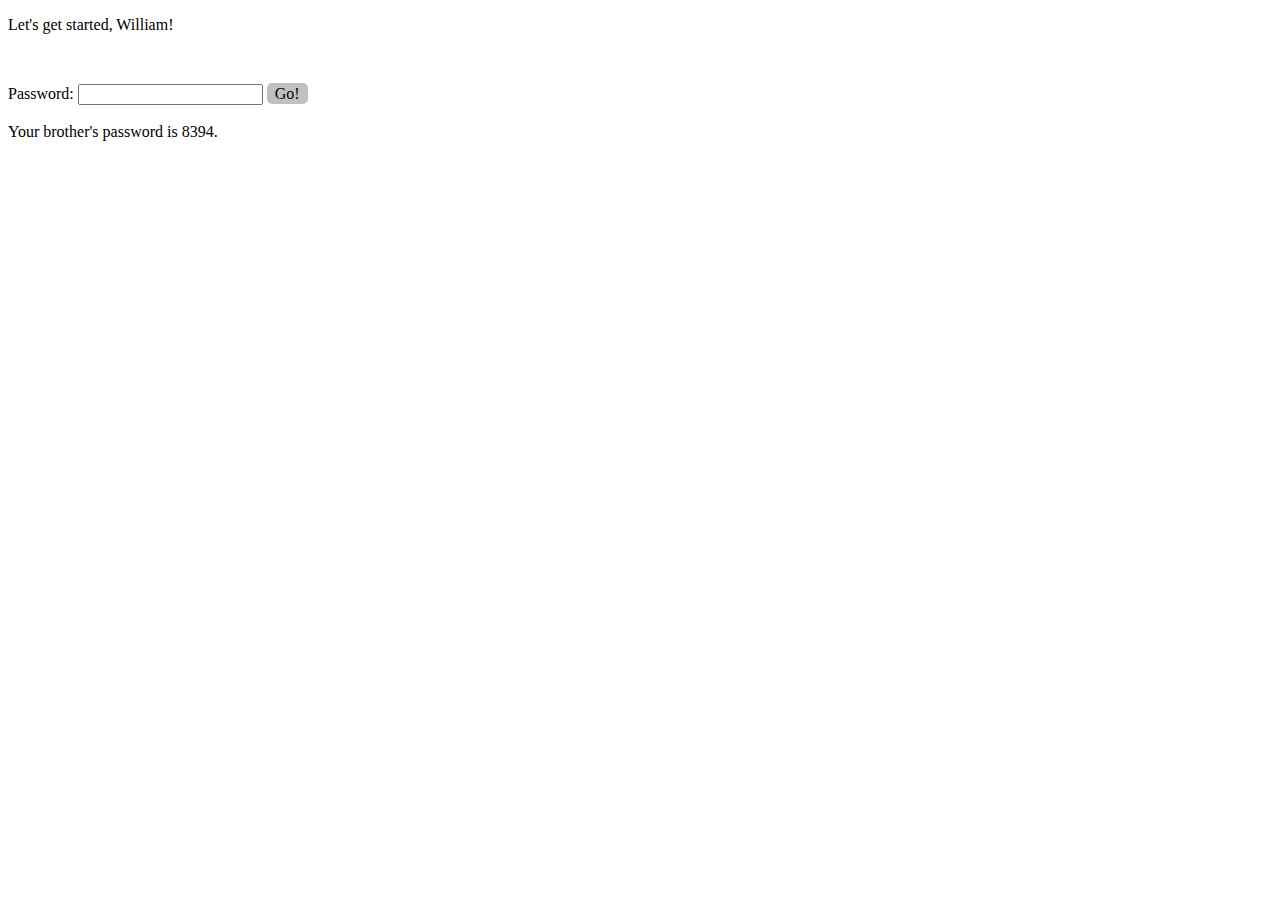
<file: index.html>
<!DOCTYPE html>
<html>
	<head>
		<title>William</title>
		<link rel='stylesheet' type='text/css' href='stylesheet.css'/>
		<script src="https://ajax.googleapis.com/ajax/libs/jquery/3.1.1/jquery.min.js"></script>
		<script type='text/javascript' src='indexscript.js'></script>
	</head>
	<body>
		<div class='messages'>
			<p id='mainmessage'>Let's get started, William!</p>
			<p id='prompt'>&nbsp;</p>
		</div>
		Password: <input type='text' name='maininput'/>
		<div class='button' id='mainbutton'>Go!</div>
		<br/>
		<br/>
		Your brother's password is 8394.
	</body>
</html>
</file>
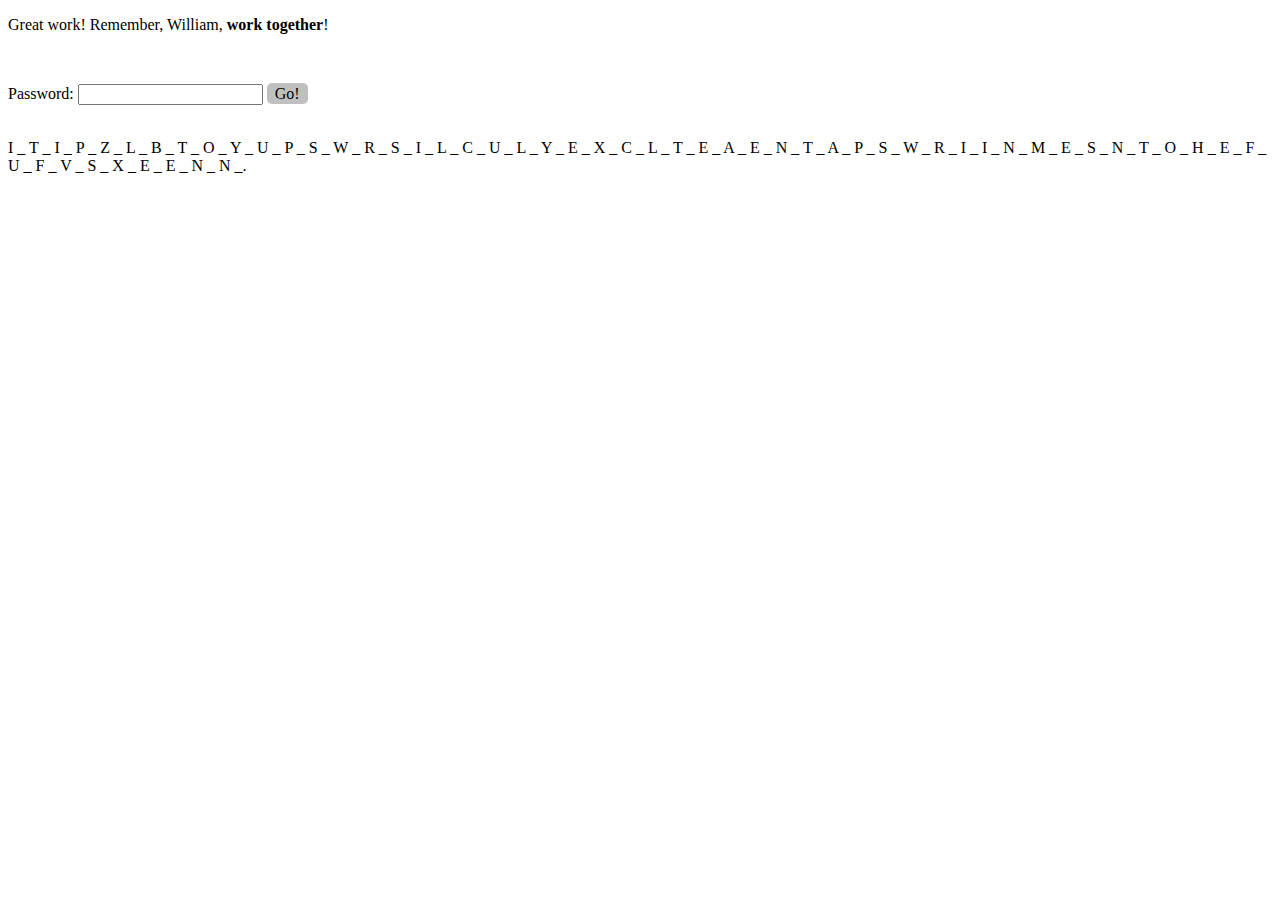
<file: cinco.html>
<!DOCTYPE html>
<html>
	<head>
		<title>Puzzle 5</title>
		<link rel='stylesheet' type='text/css' href='stylesheet.css'/>
		<script src="https://ajax.googleapis.com/ajax/libs/jquery/3.1.1/jquery.min.js"></script>
		<script type='text/javascript' src='puz5script.js'></script>
	</head>
	<body>
		<div class='messages'>
			<p id='mainmessage'>Great work! Remember, William, <b>work together</b>!</p>
			<p id='prompt'>&nbsp;</p>
		</div>
		Password: <input type='text' name='maininput'/>
		<div class='button' id='mainbutton'>Go!</div>
		<br/>
		<br/>
		<p>I _ T _ I _ P _ Z _ L _ B _ T _ O _ Y _ U _ P _ S _ W _ R _ S _ I _ L _ C _ U _ L _ Y _ E _ X _ C _ L _ T _ E _ A _ E _ N _ T _ A _ P _ S _ W _ R _ I _ I _ N _ M _ E _ S _ N _ T _ O _ H _ E _ F _ U _ F _ V _ S _ X _ E _ E _ N _ N _.</p>
	</body>
</html>
</file>
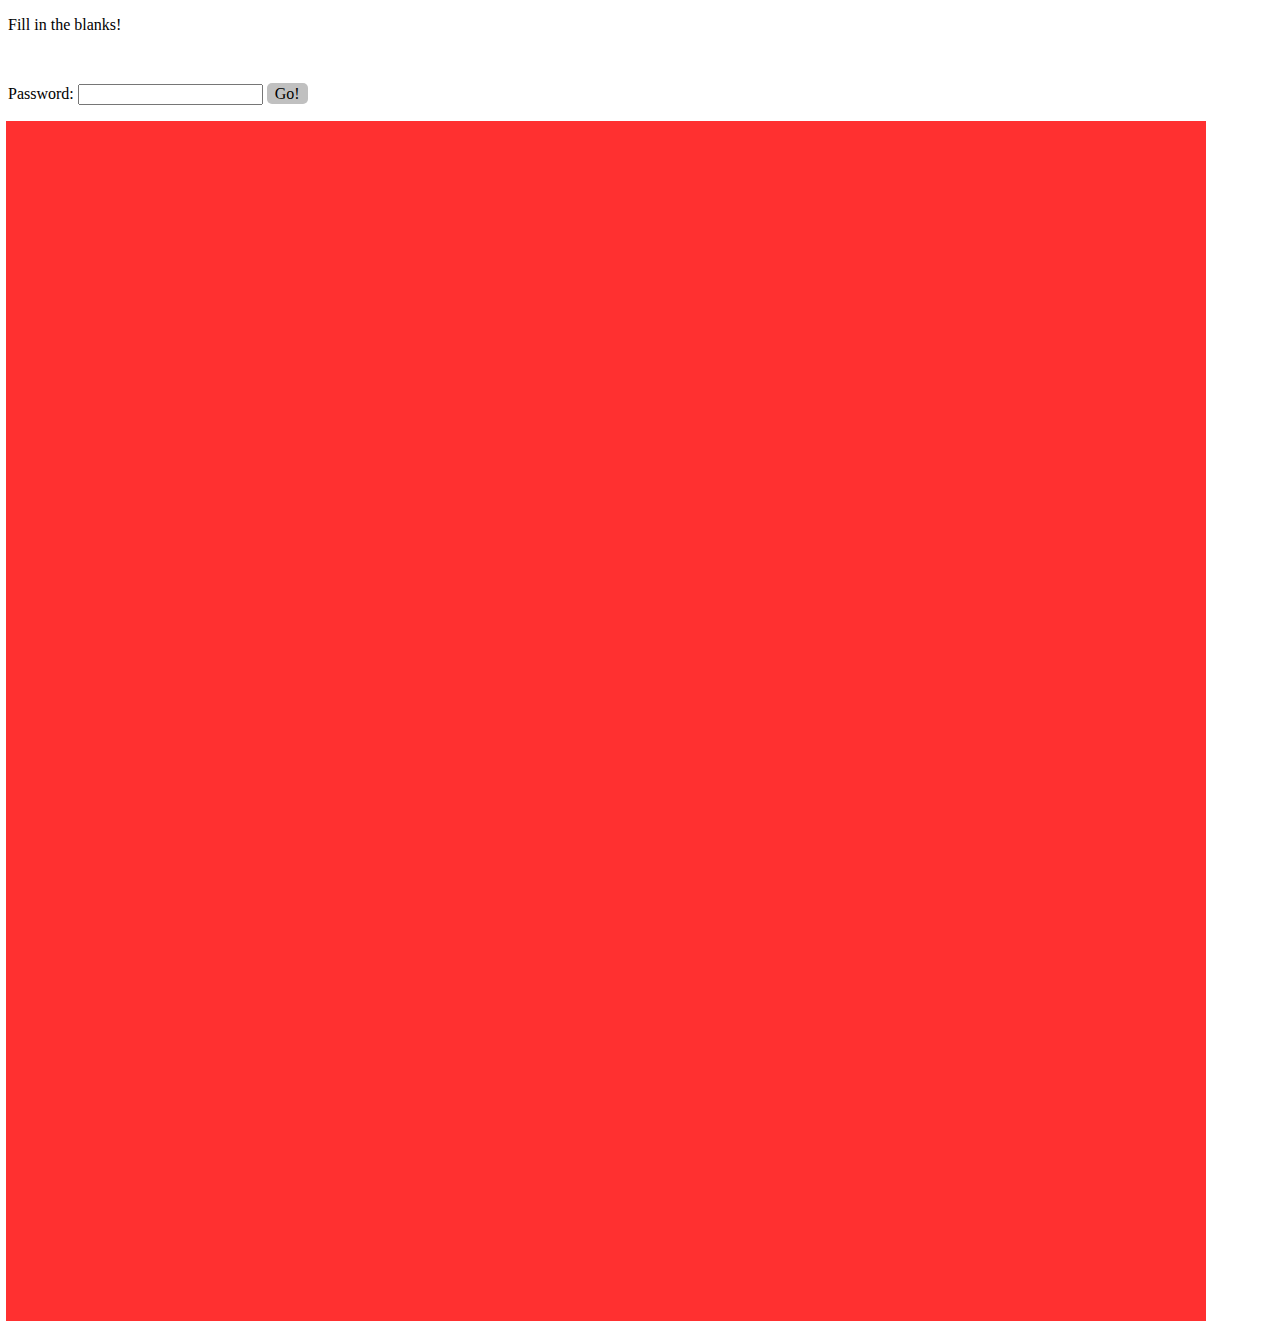
<file: fourthpuz.html>
<!DOCTYPE html>
<html>
	<head>
		<title>Puzzle 5</title>
		<link rel='stylesheet' type='text/css' href='stylesheet.css'/>
		<script src="https://ajax.googleapis.com/ajax/libs/jquery/3.1.1/jquery.min.js"></script>
		<script type='text/javascript' src='puz4script.js'></script>
	</head>
	<body>
		<div class='messages'>
			<p id='mainmessage'>Fill in the blanks!</p>
			<p id='prompt'>&nbsp;</p>
		</div>
		Password: <input type='text' name='maininput'/>
		<div class='button' id='mainbutton'>Go!</div>
		<br/>
		<br/>
		<div class='tile'></div>
		<div class='tile'></div>
		<div class='tile'></div>
		<div class='tile'></div>
		<div class='tile'></div>
		<div class='tile'></div>
		<div class='tile'></div>
		<div class='tile'></div>
		<div class='tile'></div>
		<div class='tile'></div>
		
		<div class='tile'></div>
		<div class='tile'></div>
		<div class='tile'></div>
		<div class='tile'></div>
		<div class='tile'></div>
		<div class='tile'></div>
		<div class='tile'></div>
		<div class='tile'></div>
		<div class='tile'></div>
		<div class='tile'></div>
		
		<div class='tile'></div>
		<div class='tile'></div>
		<div class='tile'></div>
		<div class='tile'></div>
		<div class='tile'></div>
		<div class='tile'></div>
		<div class='tile'></div>
		<div class='tile'></div>
		<div class='tile'></div>
		<div class='tile'></div>
		
		<div class='tile'></div>
		<div class='tile'></div>
		<div class='tile'></div>
		<div class='tile'></div>
		<div class='tile'><span id=tiletext>Your password is ___332.<br/>Your brother's password is 10092_____.</span></div>
		<div class='tile'></div>
		<div class='tile'></div>
		<div class='tile'></div>
		<div class='tile'></div>
		<div class='tile'></div>
		
		<div class='tile'></div>
		<div class='tile'></div>
		<div class='tile'></div>
		<div class='tile'></div>
		<div class='tile'></div>
		<div class='tile'></div>
		<div class='tile'></div>
		<div class='tile'></div>
		<div class='tile'></div>
		<div class='tile'></div>
		
		<div class='tile'></div>
		<div class='tile'></div>
		<div class='tile'></div>
		<div class='tile'></div>
		<div class='tile'></div>
		<div class='tile'></div>
		<div class='tile'></div>
		<div class='tile'></div>
		<div class='tile'></div>
		<div class='tile'></div>
		
		<div class='tile'></div>
		<div class='tile'></div>
		<div class='tile'></div>
		<div class='tile'></div>
		<div class='tile'></div>
		<div class='tile'></div>
		<div class='tile'></div>
		<div class='tile'></div>
		<div class='tile'></div>
		<div class='tile'></div>
		
		<div class='tile'></div>
		<div class='tile'></div>
		<div class='tile'></div>
		<div class='tile'></div>
		<div class='tile'></div>
		<div class='tile'></div>
		<div class='tile'></div>
		<div class='tile'></div>
		<div class='tile'></div>
		<div class='tile'></div>
		
		<div class='tile'></div>
		<div class='tile'></div>
		<div class='tile'></div>
		<div class='tile'></div>
		<div class='tile'></div>
		<div class='tile'></div>
		<div class='tile'></div>
		<div class='tile'></div>
		<div class='tile'></div>
		<div class='tile'></div>
		
		<div class='tile'></div>
		<div class='tile'></div>
		<div class='tile'></div>
		<div class='tile'></div>
		<div class='tile'></div>
		<div class='tile'></div>
		<div class='tile'></div>
		<div class='tile'></div>
		<div class='tile'></div>
		<div class='tile'></div>
		
	</body>
</html>
</file>
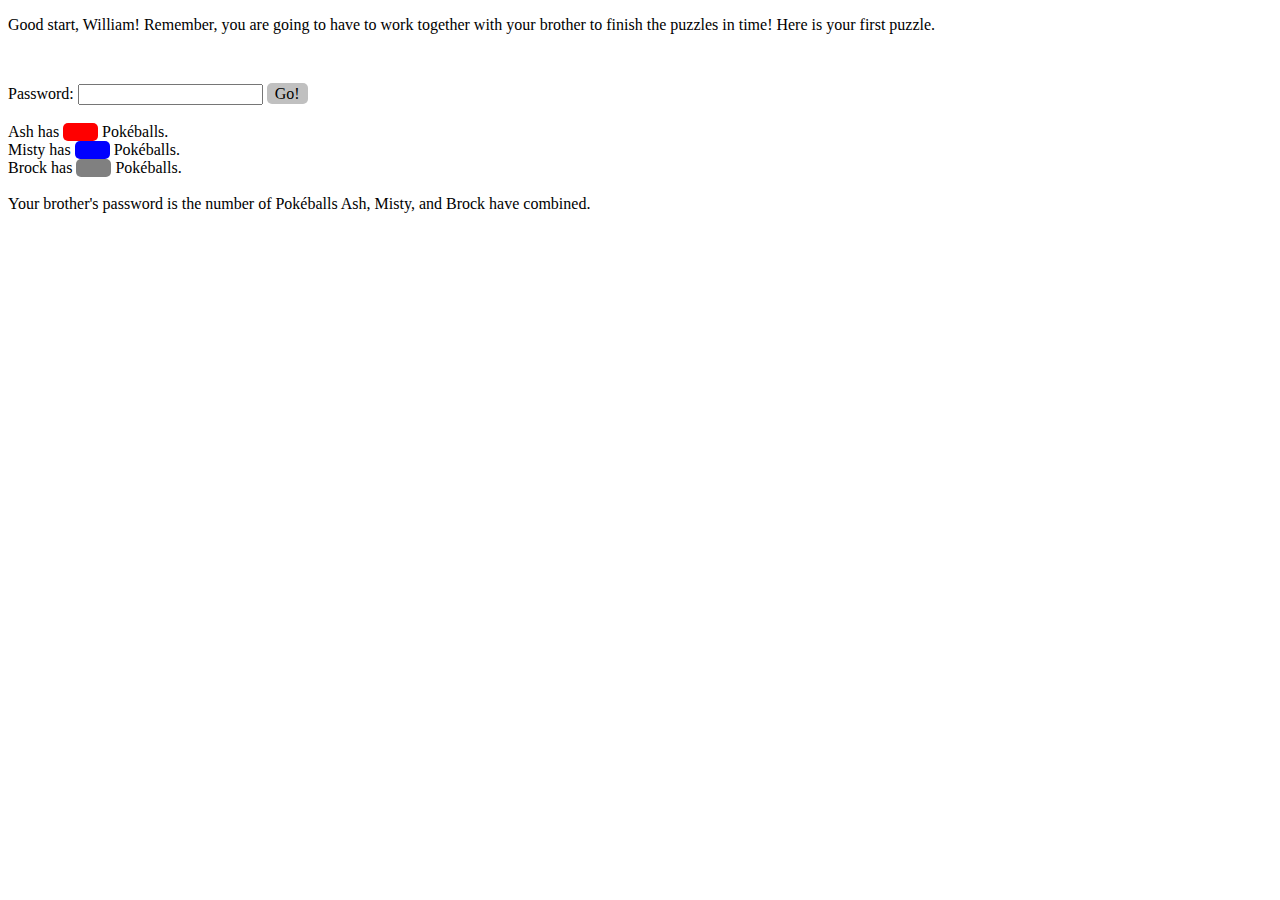
<file: puz1.html>
<!DOCTYPE html>
<html>
	<head>
		<title>Puzzle 1</title>
		<link rel='stylesheet' type='text/css' href='stylesheet.css'/>
		<script src="https://ajax.googleapis.com/ajax/libs/jquery/3.1.1/jquery.min.js"></script>
		<script type='text/javascript' src='puz1script.js'></script>
	</head>
	<body>
		<div class='messages'>
			<p id='mainmessage'>Good start, William! Remember, you are going to have to work together with your brother to finish the puzzles in time! Here is your first puzzle.</p>
			<p id='prompt'>&nbsp;</p>
		</div>
		Password: <input type='text' name='maininput'/>
		<div class='button' id='mainbutton'>Go!</div>
		<br/>
		<br/>
		<div class='puzzle' id='puz1'>
			Ash has <div class='cover' id='ash'>&nbsp;</div> Pok&#233;balls. <br/>
			Misty has <div class='cover' id='misty'>&nbsp;</div> Pok&#233;balls. <br/>
			Brock has <div class='cover' id='brock'>&nbsp;</div> Pok&#233;balls. <br/><br/>
			Your brother's password is the number of Pok&#233;balls Ash, Misty, and Brock have combined.<br/>
		</div>
	</body>
</html>
</file>
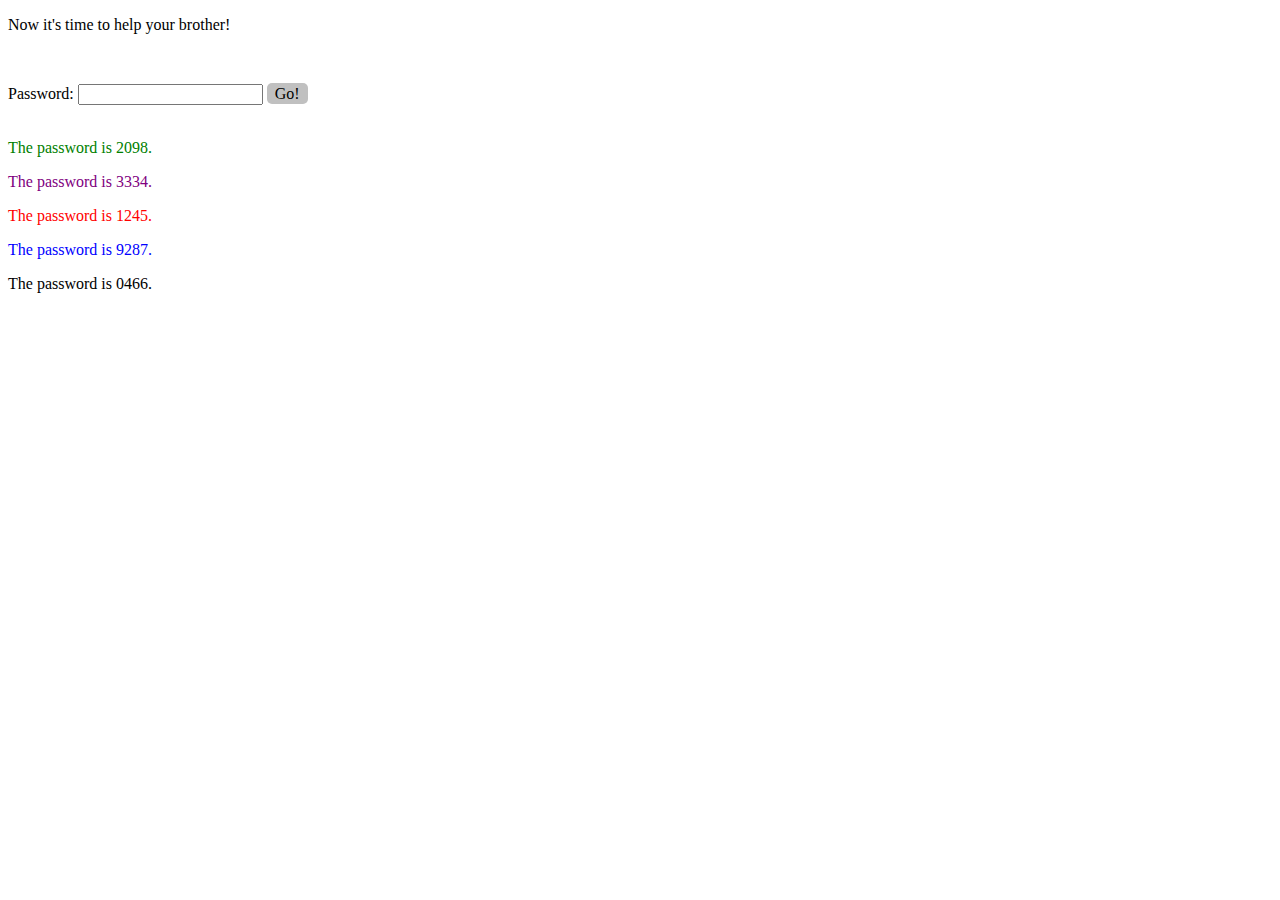
<file: puz2.html>
<!DOCTYPE html>
<html>
	<head>
		<title>Puzzle 2</title>
		<link rel='stylesheet' type='text/css' href='stylesheet.css'/>
		<script src="https://ajax.googleapis.com/ajax/libs/jquery/3.1.1/jquery.min.js"></script>
		<script type='text/javascript' src='puz2script.js'></script>
	</head>
	<body>
		<div class='messages'>
			<p id='mainmessage'>Now it's time to help your brother!</p>
			<p id='prompt'>&nbsp;</p>
		</div>
		Password: <input type='text' name='maininput'/>
		<div class='button' id='mainbutton'>Go!</div>
		<br/>
		<br/>
			<p id='greenhint'>The password is 2098.</p>
			<p id='purplehint'>The password is 3334.</p>
			<p id='redhint'>The password is 1245.</p>
			<p id='bluehint'>The password is 9287.</p>
			<p id='blackhint'>The password is 0466.</p>
	</body>
</html>
</file>
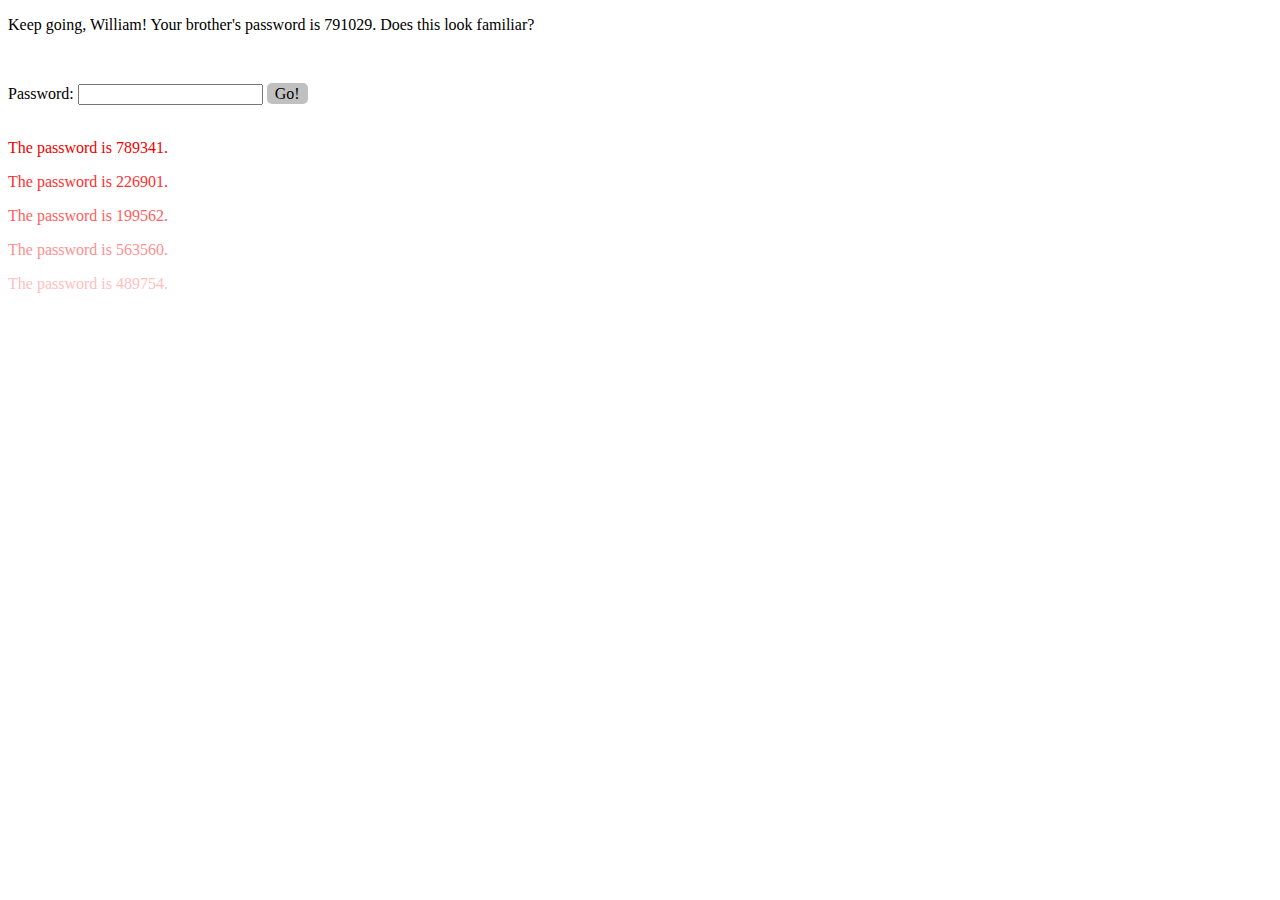
<file: puz3.html>
<!DOCTYPE html>
<html>
	<head>
		<title>Puzzle 3</title>
		<link rel='stylesheet' type='text/css' href='stylesheet.css'/>
		<script src="https://ajax.googleapis.com/ajax/libs/jquery/3.1.1/jquery.min.js"></script>
		<script type='text/javascript' src='puz3script.js'></script>
	</head>
	<body>
		<div class='messages'>
			<p id='mainmessage'>Keep going, William! Your brother's password is 791029. Does this look familiar?</p>
			<p id='prompt'>&nbsp;</p>
		</div>
		Password: <input type='text' name='maininput'/>
		<div class='button' id='mainbutton'>Go!</div>
		<br/>
		<br/>
			<p id='ff0000hint'>The password is 789341.</p>
			<p id='ff3030hint'>The password is 226901.</p>
			<p id='ff6060hint'>The password is 199562.</p>
			<p id='ff9090hint'>The password is 563560.</p>
			<p id='ffc0c0hint'>The password is 489754.</p>
	</body>
</html>
</file>
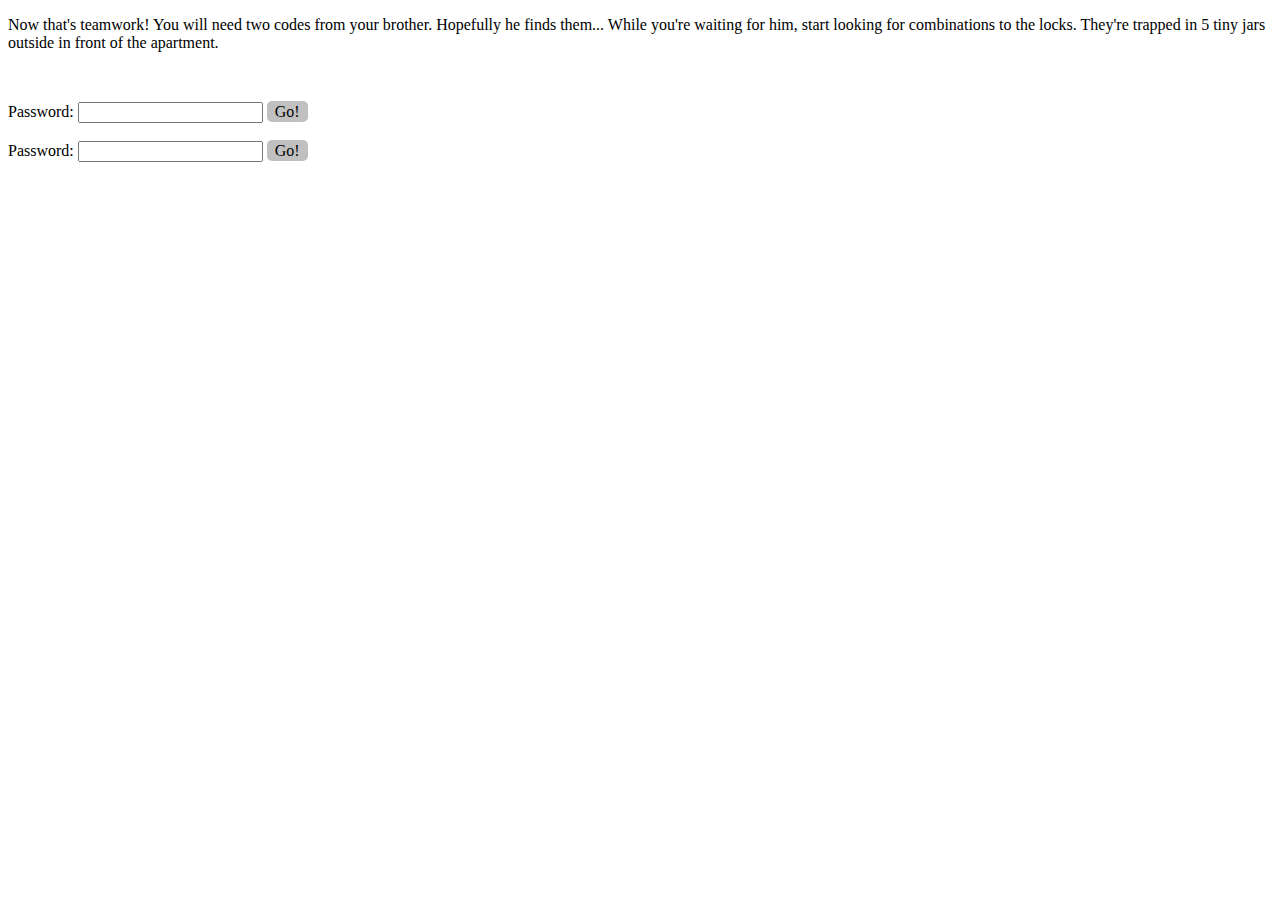
<file: puzthesixth.html>
<!DOCTYPE html>
<html>
	<head>
		<title>Puzzle 6</title>
		<link rel='stylesheet' type='text/css' href='stylesheet.css'/>
		<script src="https://ajax.googleapis.com/ajax/libs/jquery/3.1.1/jquery.min.js"></script>
		<script type='text/javascript' src='puz6script.js'></script>
	</head>
	<body>
		<div class='messages'>
			<p id='mainmessage'>Now that's teamwork! You will need two codes from your brother. Hopefully he finds them... While you're waiting for him, start looking for combinations to the locks. They're trapped in 5 tiny jars outside in front of the apartment.</p>
			<p id='prompt'>&nbsp;</p>
		</div>
		Password: <input type='text' name='maininput1'/>
		<div class='button' id='mainbutton1'>Go!</div>
		<br/>
		<br/>
		Password: <input type='text' name='maininput2'/>
		<div class='button' id='mainbutton2'>Go!</div>
		<br/>
		<br/>
		<p></p>
	</body>
</html>
</file>
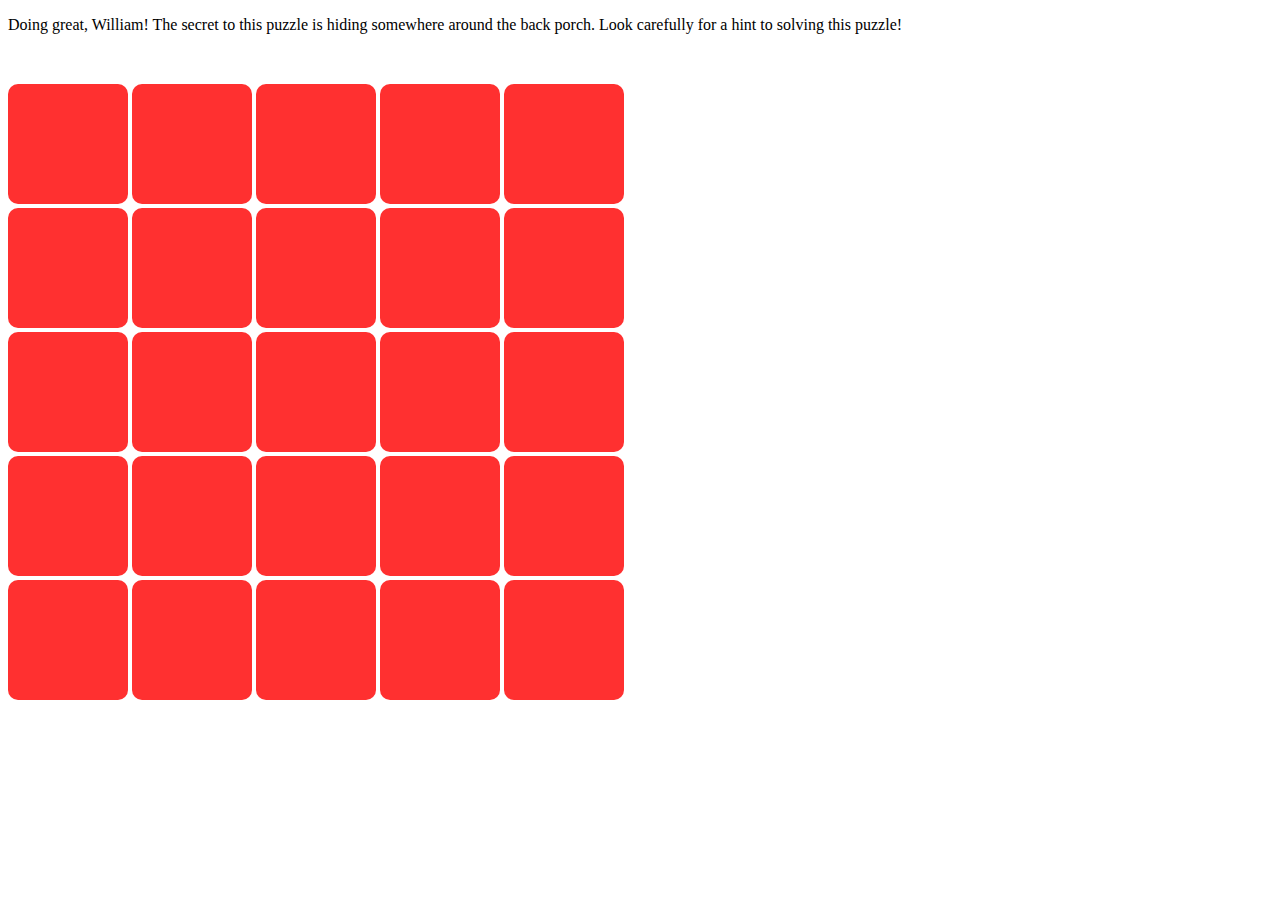
<file: puzzleacht.html>
<!DOCTYPE html>
<html>
	<head>
		<title>Puzzle 8</title>
		<link rel='stylesheet' type='text/css' href='stylesheet.css'/>
		<script src="https://ajax.googleapis.com/ajax/libs/jquery/3.1.1/jquery.min.js"></script>
		<script type='text/javascript' src='puz8script.js'></script>
	</head>
	<body>
		<div class='messages'>
			<p id='mainmessage'>Doing great, William! The secret to this puzzle is hiding somewhere around the back porch. Look carefully for a hint to solving this puzzle!</p>
			<p id='prompt'>&nbsp;</p>
		<div class='roundtile' id='tile1'></div>
		<div class='roundtile' id='tile2'></div>
		<div class='roundtile' id='tile3'></div>
		<div class='roundtile' id='tile4'></div>
		<div class='roundtile' id='tile5'></div>
		
		<br/>
		
		<div class='roundtile' id='tile6'></div>
		<div class='roundtile' id='tile7'></div>
		<div class='roundtile' id='tile8'></div>
		<div class='roundtile' id='tile9'></div>
		<div class='roundtile' id='tile10'></div>
		
		<br/>
		
		<div class='roundtile' id='tile11'></div>
		<div class='roundtile' id='tile12'></div>
		<div class='roundtile' id='tile13'></div>
		<div class='roundtile' id='tile14'></div>
		<div class='roundtile' id='tile15'></div>
		
		<br/>
		
		<div class='roundtile' id='tile16'></div>
		<div class='roundtile' id='tile17'></div>
		<div class='roundtile' id='tile18'></div>
		<div class='roundtile' id='tile19'></div>
		<div class='roundtile' id='tile20'></div>
		
		<br/>
		
		<div class='roundtile' id='tile21'></div>
		<div class='roundtile' id='tile22'></div>
		<div class='roundtile' id='tile23'></div>
		<div class='roundtile' id='tile24'></div>
		<div class='roundtile' id='tile25'></div>
	</body>
</html>
</file>
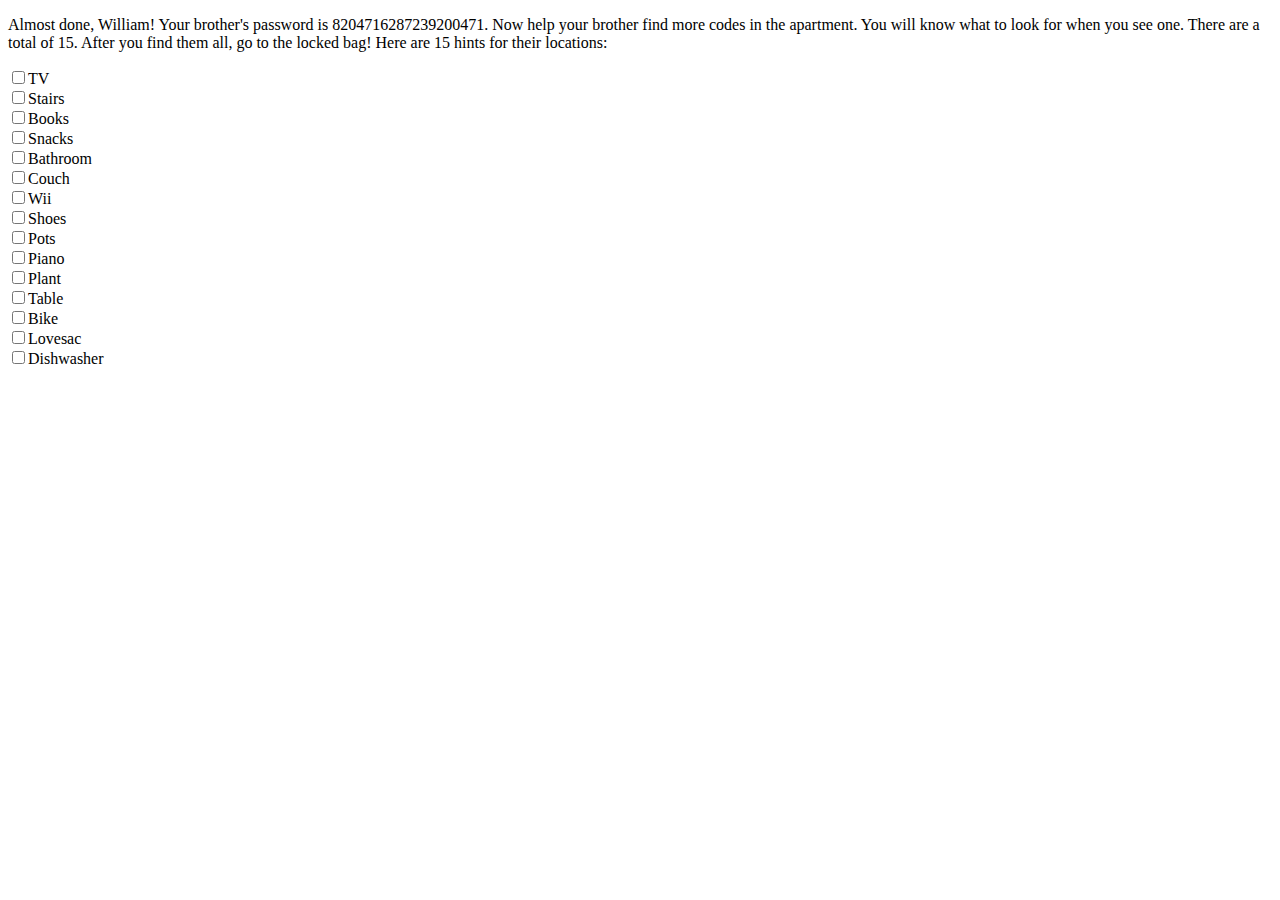
<file: pzl9.html>
<!DOCTYPE html>
<html>
	<head>
		<title>Puzzle 9</title>
		<link rel='stylesheet' type='text/css' href='stylesheet.css'/>
		<script src="https://ajax.googleapis.com/ajax/libs/jquery/3.1.1/jquery.min.js"></script>
	</head>
	<body>
		<div class='messages'>
			<p id='mainmessage'>Almost done, William! Your brother's password is 8204716287239200471. Now help your brother find more codes in the apartment. You will know what to look for when you see one. There are a total of 15. After you find them all, go to the locked bag! Here are 15 hints for their locations:</p>
			<input type="checkbox">TV<br>
			<input type="checkbox">Stairs<br>
			<input type="checkbox">Books<br>
			<input type="checkbox">Snacks<br>
			<input type="checkbox">Bathroom<br>
			<input type="checkbox">Couch<br>
			<input type="checkbox">Wii<br>
			<input type="checkbox">Shoes<br>
			<input type="checkbox">Pots<br>
			<input type="checkbox">Piano<br>
			<input type="checkbox">Plant<br>
			<input type="checkbox">Table<br>
			<input type="checkbox">Bike<br>
			<input type="checkbox">Lovesac<br>
			<input type="checkbox">Dishwasher<br>
	</body>
</html>
</file>
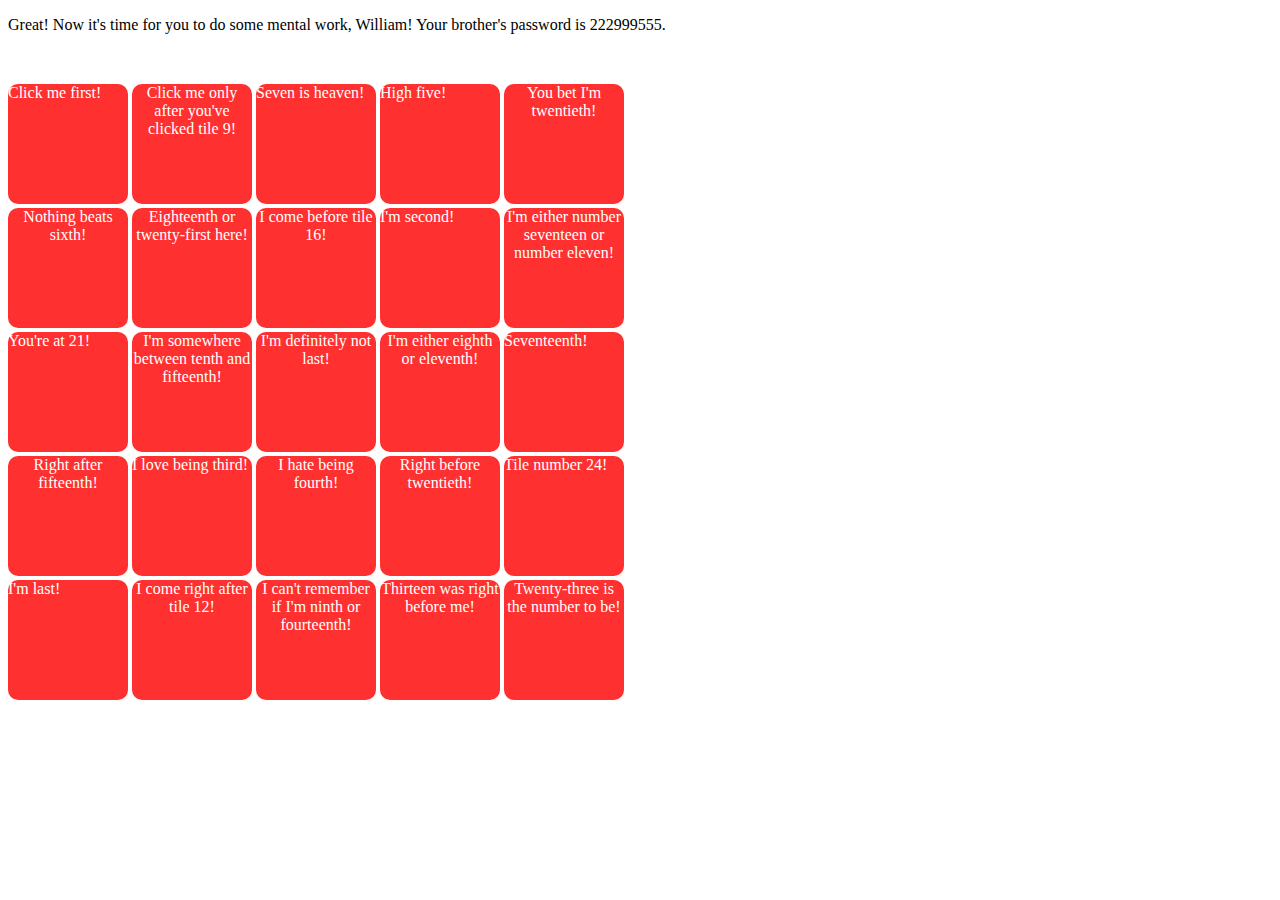
<file: se7en.html>
<!DOCTYPE html>
<html>
	<head>
		<title>Puzzle 7</title>
		<link rel='stylesheet' type='text/css' href='stylesheet.css'/>
		<script src="https://ajax.googleapis.com/ajax/libs/jquery/3.1.1/jquery.min.js"></script>
		<script type='text/javascript' src='puz7script.js'></script>
	</head>
	<body>
		<div class='messages'>
			<p id='mainmessage'>Great! Now it's time for you to do some mental work, William! Your brother's password is 222999555.</p>
			<p id='prompt'>&nbsp;</p>
		<div class='roundtile' id='tile1'><span class='tiletext'><font color="white">Click me first!</font></span></div>
		<div class='roundtile' id='tile10'><span class='tiletext'><font color="white">Click me only after you've clicked tile 9!</span></font></span></div>
		<div class='roundtile' id='tile7'><span class='tiletext'><font color="white">Seven is heaven!</font></span></div>
		<div class='roundtile' id='tile5'><span class='tiletext'><font color="white">High five!</font></span></div>
		<div class='roundtile' id='tile20'><span class='tiletext'><font color="white">You bet I'm twentieth!</font></span></div>
		
		<br/>
		
		<div class='roundtile' id='tile6'><span class='tiletext'><font color="white">Nothing beats sixth!</font></span></div>
		<div class='roundtile' id='tile18'><span class='tiletext'><font color="white">Eighteenth or twenty-first here!</font></span></div>
		<div class='roundtile' id='tile15'><span class='tiletext'><font color="white">I come before tile 16!</font></span></div>
		<div class='roundtile' id='tile2'><span class='tiletext'><font color="white">I'm second!</font></span></div>
		<div class='roundtile' id='tile11'><span class='tiletext'><font color="white">I'm either number seventeen or number eleven!</font></span></div>
		
		<br/>
		
		<div class='roundtile' id='tile21'><span class='tiletext'><font color="white">You're at 21!</font></span></div>
		<div class='roundtile' id='tile12'><span class='tiletext'><font color="white">I'm somewhere between tenth and fifteenth!</font></span></div>
		<div class='roundtile' id='tile22'><span class='tiletext'><font color="white">I'm definitely not last!</font></span></div>
		<div class='roundtile' id='tile8'><span class='tiletext'><font color="white">I'm either eighth or eleventh!</font></span></div>
		<div class='roundtile' id='tile17'><span class='tiletext'><font color="white">Seventeenth!</font></span></div>
		
		<br/>
		
		<div class='roundtile' id='tile16'><span class='tiletext'><font color="white">Right after fifteenth!</font></span></div>
		<div class='roundtile' id='tile3'><span class='tiletext'><font color="white">I love being third!</font></span></div>
		<div class='roundtile' id='tile4'><span class='tiletext'><font color="white">I hate being fourth!</font></span></div>
		<div class='roundtile' id='tile19'><span class='tiletext'><font color="white">Right before twentieth!</font></span></div>
		<div class='roundtile' id='tile24'><span class='tiletext'><font color="white">Tile number 24!</font></span></div>
		
		<br/>
		
		<div class='roundtile' id='tile25'><span class='tiletext'><font color="white">I'm last!</font></span></div>
		<div class='roundtile' id='tile13'><span class='tiletext'><font color="white">I come right after tile 12!</font></span></div>
		<div class='roundtile' id='tile9'><span class='tiletext'><font color="white">I can't remember if I'm ninth or fourteenth!</font></span></div>
		<div class='roundtile' id='tile14'><span class='tiletext'><font color="white">Thirteen was right before me!</font></span></div>
		<div class='roundtile' id='tile23'><span class='tiletext'><font color="white">Twenty-three is the number to be!</font></span></div>
	</body>
</html>
</file>
<file: stylesheet.css>
div.button {
	height: 20px;
	width: 150px;
	background-color: silver;
	display: inline;
	border-radius: 5px;
	padding: 2px 8px 2px 8px;
	cursor: pointer;
}

div.cover {
	min-width: 35px;
	display: inline-block;
	border-radius: 5px;
	cursor: pointer;
}

div.tile {
	height: 120px;
	width: 120px;
	background-color: #FF3030;
	display: inline-block;
	cursor: pointer;
	text-align: center;
	line-height: 120px;
	color: #FF3030;
	margin: -2px;
}

div.roundtile {
	height: 120px;
	width: 120px;
	background-color: #FF3030;
	display: inline-block;
	cursor: pointer;
	text-align: center;
	line-height: 120px;
	color: #FF3030;
	border-radius: 10px;
}

div.seltile {
	background-color: white;
	cursor: default;
}

.tiletext {
	display: table-cell;
	vertical-align: middle;
	line-height: normal;
}

p.hint {
	border-radius: 5px;
	width: 200px;
	text-align: center;
	height: 20px;
}

.long {
	display: block;
	word-wrap: break-word;
	white-space: normal;
}

#ash {
	background-color: red;
}

#misty {
	background-color: blue;
}

#brock {
	background-color: gray;
}

#purplehint {
	color: purple;
}

#redhint {
	color: red;
}

#bluehint {
	color: blue;
}

#blackhint {
	color: black;
}

#greenhint {
	color: green;
}

#ff0000hint {
	color: #F00000;
}

#ff3030hint {
	color: #FF3030;
}

#ff6060hint {
	color: #FF6060;
}

#ff9090hint {
	color: #FF9090;
}

#ffc0c0hint {
	color: #FFC0C0;
}

#tiletext {
	display: table-cell;
	vertical-align: middle;
	line-height: normal;
}
</file>
